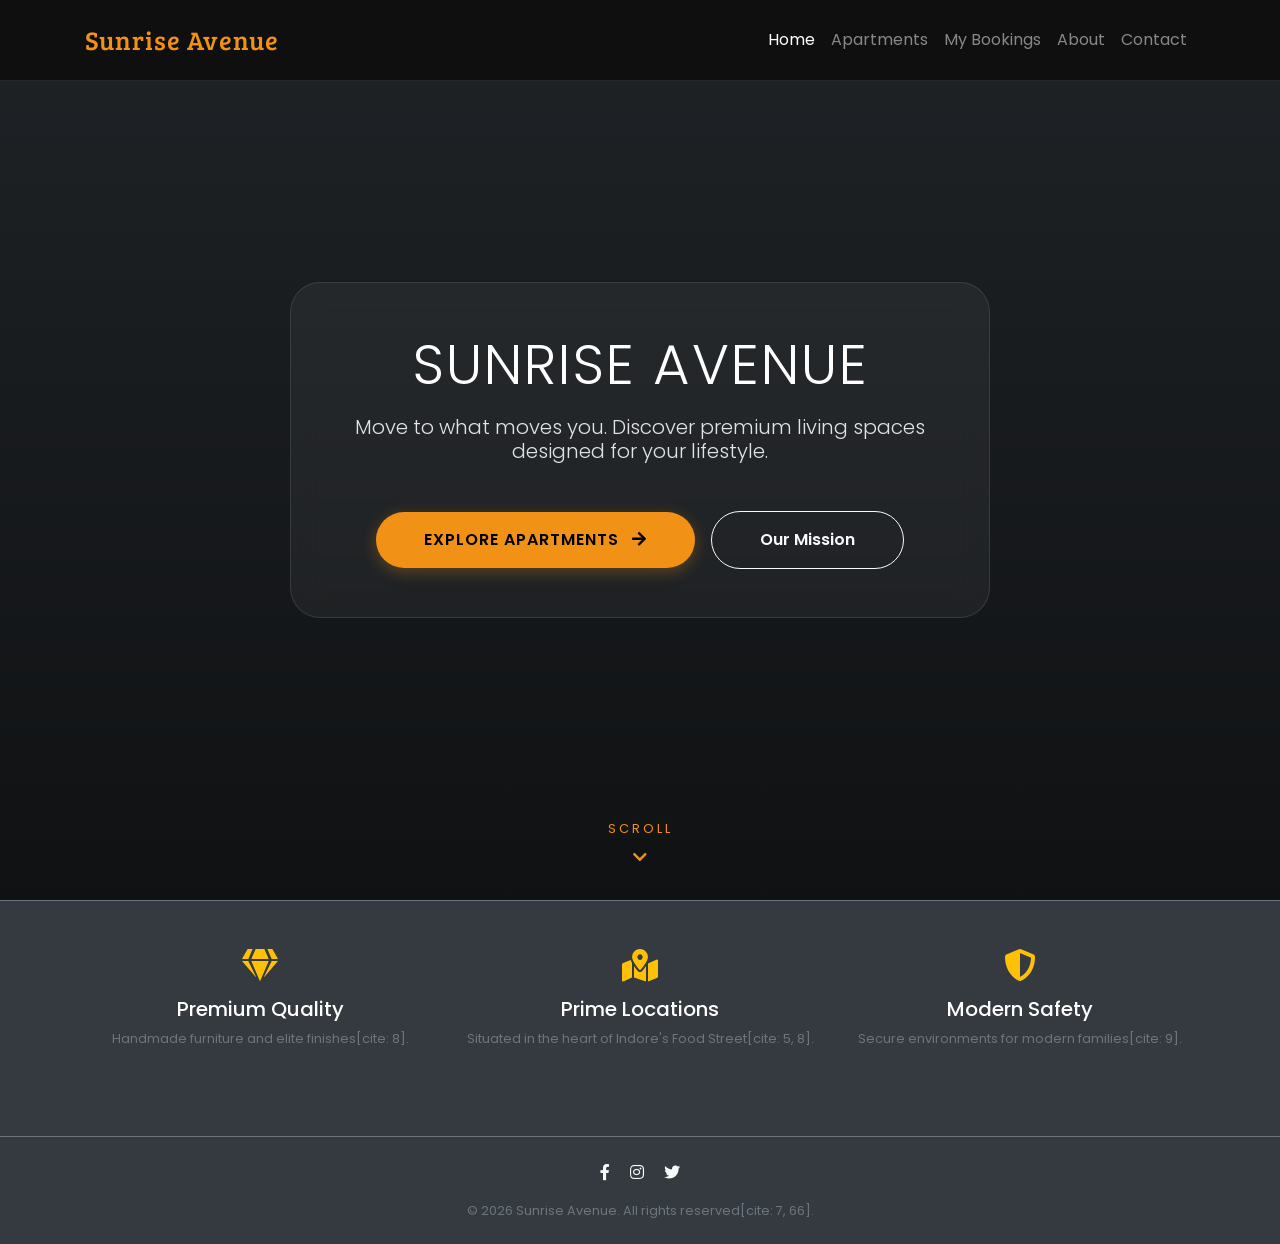
<file: index.html>
<!DOCTYPE html>
<html lang="en">
<head>
  <meta charset="UTF-8" />
  <meta name="viewport" content="width=device-width, initial-scale=1.0" />
  <title>Sunrise Avenue | Move to What Moves You</title>
  <link rel="stylesheet" href="https://stackpath.bootstrapcdn.com/bootstrap/4.5.2/css/bootstrap.min.css" />
  <link rel="stylesheet" href="https://cdnjs.cloudflare.com/ajax/libs/font-awesome/5.15.4/css/all.min.css" />
  <link rel="stylesheet" href="flat.css" />
  <style>
    /* Hero-specific UI enhancements */
    .hero-wrapper {
      position: relative;
      height: 100vh;
      width: 100%;
      overflow: hidden;
      display: flex;
      align-items: center;
      justify-content: center;
      background: linear-gradient(rgba(0, 0, 0, 0.4), rgba(0, 0, 0, 0.7)), 
                  url("https://www.sobha.com/wp-content/uploads/2022/09/swimming-pool.webp");
      background-size: cover;
      background-position: center;
    }

    .hero-content {
      background: rgba(255, 255, 255, 0.05);
      backdrop-filter: blur(15px);
      border: 1px solid rgba(255, 255, 255, 0.1);
      padding: 3rem;
      border-radius: 30px;
      text-align: center;
      max-width: 700px;
      width: 90%;
      animation: fadeInUp 1s ease-out;
    }

    @keyframes fadeInUp {
      from { opacity: 0; transform: translateY(30px); }
      to { opacity: 1; transform: translateY(0); }
    }

    .scroll-indicator {
      position: absolute;
      bottom: 30px;
      left: 50%;
      transform: translateX(-50%);
      color: #f19116;
      animation: bounce 2s infinite;
    }

    @keyframes bounce {
      0%, 20%, 50%, 80%, 100% { transform: translate(-50%, 0); }
      40% { transform: translate(-50%, -10px); }
      60% { transform: translate(-50%, -5px); }
    }
  </style>
</head>
<body class="bg-dark">
  <nav class="navbar navbar-expand-lg navbar-dark fixed-top">
    <div class="container">
      <a class="navbar-brand" href="index.html">Sunrise Avenue</a>
      <button class="navbar-toggler" type="button" data-toggle="collapse" data-target="#navbarNav">
        <span class="navbar-toggler-icon"></span>
      </button>
      <div class="collapse navbar-collapse" id="navbarNav">
        <ul class="navbar-nav ml-auto">
          <li class="nav-item"><a class="nav-link active" href="index.html">Home</a></li>
          <li class="nav-item"><a class="nav-link" href="apartments.html">Apartments</a></li>
          <li class="nav-item"><a class="nav-link" href="profile.html"> My Bookings</a></li>
          <li class="nav-item"><a class="nav-link" href="about.html">About</a></li>
          <li class="nav-item"><a class="nav-link" href="contact.html">Contact</a></li>
        </ul>
      </div>
    </div>
  </nav>

  <section class="hero-wrapper">
    <div class="hero-content shadow-2xl">
      <h1 class="heading display-4 mb-3" style="letter-spacing: 2px;">SUNRISE AVENUE</h1>
      <p class="paragraph h5 mb-5 font-weight-light text-light" style="opacity: 0.9;">
        Move to what moves you. Discover premium living spaces designed for your lifestyle.
      </p>
      <div class="d-flex flex-column flex-md-row justify-content-center align-items-center">
        <a href="apartments.html" class="button px-5 py-3 mb-3 mb-md-0 mx-md-2">
          Explore Apartments <i class="fas fa-arrow-right ml-2"></i>
        </a>
        <a href="about.html" class="btn btn-outline-light px-5 py-3 mx-md-2" style="border-radius: 50px; font-weight: 600;">
          Our Mission
        </a>
      </div>
    </div>

    <div class="scroll-indicator text-center">
      <span class="small d-block text-uppercase mb-2" style="letter-spacing: 3px;">Scroll</span>
      <i class="fas fa-chevron-down"></i>
    </div>
  </section>

  <section class="py-5 bg-dark border-top border-secondary">
    <div class="container">
      <div class="row text-center">
        <div class="col-md-4 mb-4">
          <i class="fas fa-gem fa-2x text-warning mb-3"></i>
          <h5 class="text-white">Premium Quality</h5>
          <p class="text-secondary small">Handmade furniture and elite finishes[cite: 8].</p>
        </div>
        <div class="col-md-4 mb-4">
          <i class="fas fa-map-marked-alt fa-2x text-warning mb-3"></i>
          <h5 class="text-white">Prime Locations</h5>
          <p class="text-secondary small">Situated in the heart of Indore's Food Street[cite: 5, 8].</p>
        </div>
        <div class="col-md-4 mb-4">
          <i class="fas fa-shield-alt fa-2x text-warning mb-3"></i>
          <h5 class="text-white">Modern Safety</h5>
          <p class="text-secondary small">Secure environments for modern families[cite: 9].</p>
        </div>
      </div>
    </div>
  </section>

  <footer class="footer bg-dark text-light py-4 border-top border-secondary">
    <div class="container text-center">
      <div class="row">
        <div class="col-12 mb-3">
          <a href="#" class="text-light mx-2"><i class="fab fa-facebook-f"></i></a>
          <a href="#" class="text-light mx-2"><i class="fab fa-instagram"></i></a>
          <a href="#" class="text-light mx-2"><i class="fab fa-twitter"></i></a>
        </div>
      </div>
      <p class="mb-0 text-muted small">© 2026 Sunrise Avenue. All rights reserved[cite: 7, 66].</p>
    </div>
  </footer>

  <script src="https://code.jquery.com/jquery-3.5.1.slim.min.js"></script>
  <script src="https://cdn.jsdelivr.net/npm/bootstrap@4.5.2/dist/js/bootstrap.bundle.min.js"></script>
</body>
</html>
</file>
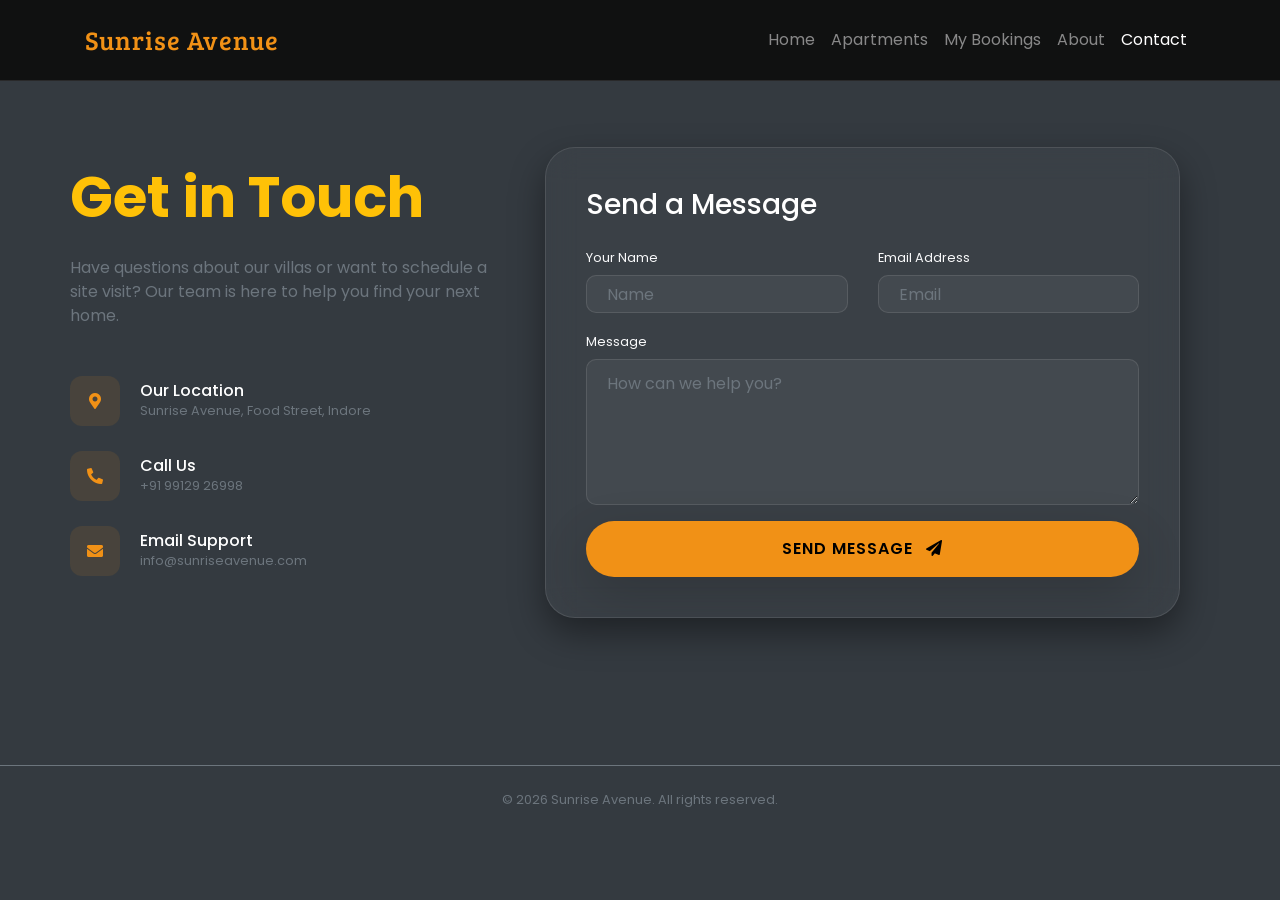
<file: contact.html>
<!DOCTYPE html>
<html lang="en">
<head>
  <meta charset="UTF-8" />
  <meta name="viewport" content="width=device-width, initial-scale=1.0" />
  <title>Contact Us - Sunrise Avenue</title>
  <link rel="stylesheet" href="https://stackpath.bootstrapcdn.com/bootstrap/4.5.2/css/bootstrap.min.css" />
  <link rel="stylesheet" href="https://cdnjs.cloudflare.com/ajax/libs/font-awesome/5.15.4/css/all.min.css" />
  <link rel="stylesheet" href="flat.css" />
  <style>
    .contact-wrapper {
      min-height: 85vh;
      display: flex;
      align-items: center;
      padding: 80px 0;
    }
    .contact-info-card {
      padding: 40px;
    }
    .contact-glass-form {
      background: rgba(255, 255, 255, 0.03);
      backdrop-filter: blur(15px);
      border: 1px solid rgba(255, 255, 255, 0.1);
      border-radius: 30px;
      padding: 40px;
      box-shadow: 0 15px 35px rgba(0,0,0,0.4);
    }
    .contact-item {
      display: flex;
      align-items: center;
      margin-bottom: 25px;
    }
    .icon-box {
      width: 50px;
      height: 50px;
      background: rgba(241, 145, 22, 0.1);
      color: #f19116;
      display: flex;
      align-items: center;
      justify-content: center;
      border-radius: 12px;
      margin-right: 20px;
    }
    .form-control-custom {
      background: rgba(255, 255, 255, 0.05);
      border: 1px solid rgba(255, 255, 255, 0.1);
      color: #fff;
      padding: 12px 20px;
      border-radius: 10px;
      transition: all 0.3s ease;
    }
    .form-control-custom:focus {
      background: rgba(255, 255, 255, 0.08);
      border-color: #f19116;
      box-shadow: none;
      color: #fff;
    }
  </style>
</head>
<body class="bg-dark">
  <nav class="navbar navbar-expand-lg navbar-dark bg-dark fixed-top">
    <div class="container">
      <a class="navbar-brand" href="index.html">Sunrise Avenue</a>
      <div class="collapse navbar-collapse">
        <ul class="navbar-nav ml-auto">
          <li class="nav-item"><a class="nav-link" href="index.html">Home</a></li>
          <li class="nav-item"><a class="nav-link" href="apartments.html">Apartments</a></li>
          <li class="nav-item"><a class="nav-link" href="profile.html"> My Bookings</a></li>
          <li class="nav-item"><a class="nav-link" href="about.html">About</a></li>
          <li class="nav-item"><a class="nav-link active" href="contact.html">Contact</a></li>
        </ul>
      </div>
    </div>
  </nav>

  <div class="container contact-wrapper">
    <div class="row w-100 align-items-center">
      
      <div class="col-lg-5 mb-5 mb-lg-0">
        <h1 class="display-4 text-warning font-weight-bold mb-4">Get in Touch</h1>
        <p class="text-secondary mb-5 leading-relaxed">
          Have questions about our villas or want to schedule a site visit? Our team is here to help you find your next home.
        </p>
        
        <div class="contact-info-card p-0">
          <div class="contact-item">
            <div class="icon-box"><i class="fas fa-map-marker-alt"></i></div>
            <div>
              <h6 class="text-white mb-0">Our Location</h6>
              <p class="text-secondary small mb-0">Sunrise Avenue, Food Street, Indore</p>
            </div>
          </div>
          
          <div class="contact-item">
            <div class="icon-box"><i class="fas fa-phone-alt"></i></div>
            <div>
              <h6 class="text-white mb-0">Call Us</h6>
              <p class="text-secondary small mb-0">+91 99129 26998</p>
            </div>
          </div>
          
          <div class="contact-item">
            <div class="icon-box"><i class="fas fa-envelope"></i></div>
            <div>
              <h6 class="text-white mb-0">Email Support</h6>
              <p class="text-secondary small mb-0">info@sunriseavenue.com</p>
            </div>
          </div>
        </div>
      </div>

      <div class="col-lg-7">
        <div class="contact-glass-form">
          <h3 class="text-white mb-4">Send a Message</h3>
          <form action="#" method="post">
            <div class="row">
              <div class="col-md-6 form-group">
                <label class="text-light small">Your Name</label>
                <input type="text" class="form-control form-control-custom" placeholder="Name" required>
              </div>
              <div class="col-md-6 form-group">
                <label class="text-light small">Email Address</label>
                <input type="email" class="form-control form-control-custom" placeholder="Email" required>
              </div>
            </div>
            <div class="form-group">
              <label class="text-light small">Message</label>
              <textarea class="form-control form-control-custom" rows="5" placeholder="How can we help you?" required></textarea>
            </div>
            <button type="submit" class="button btn-block py-3 mt-3 shadow-lg">
              Send Message <i class="fas fa-paper-plane ml-2"></i>
            </button>
          </form>
        </div>
      </div>

    </div>
  </div>

  <footer class="footer bg-dark text-light py-4 border-top border-secondary">
    <div class="container text-center">
      <p class="mb-0 text-muted small">© 2026 Sunrise Avenue. All rights reserved.</p>
    </div>
  </footer>

  <script src="https://code.jquery.com/jquery-3.5.1.slim.min.js"></script>
  <script src="https://cdn.jsdelivr.net/npm/bootstrap@4.5.2/dist/js/bootstrap.bundle.min.js"></script>
</body>
</html>
</file>
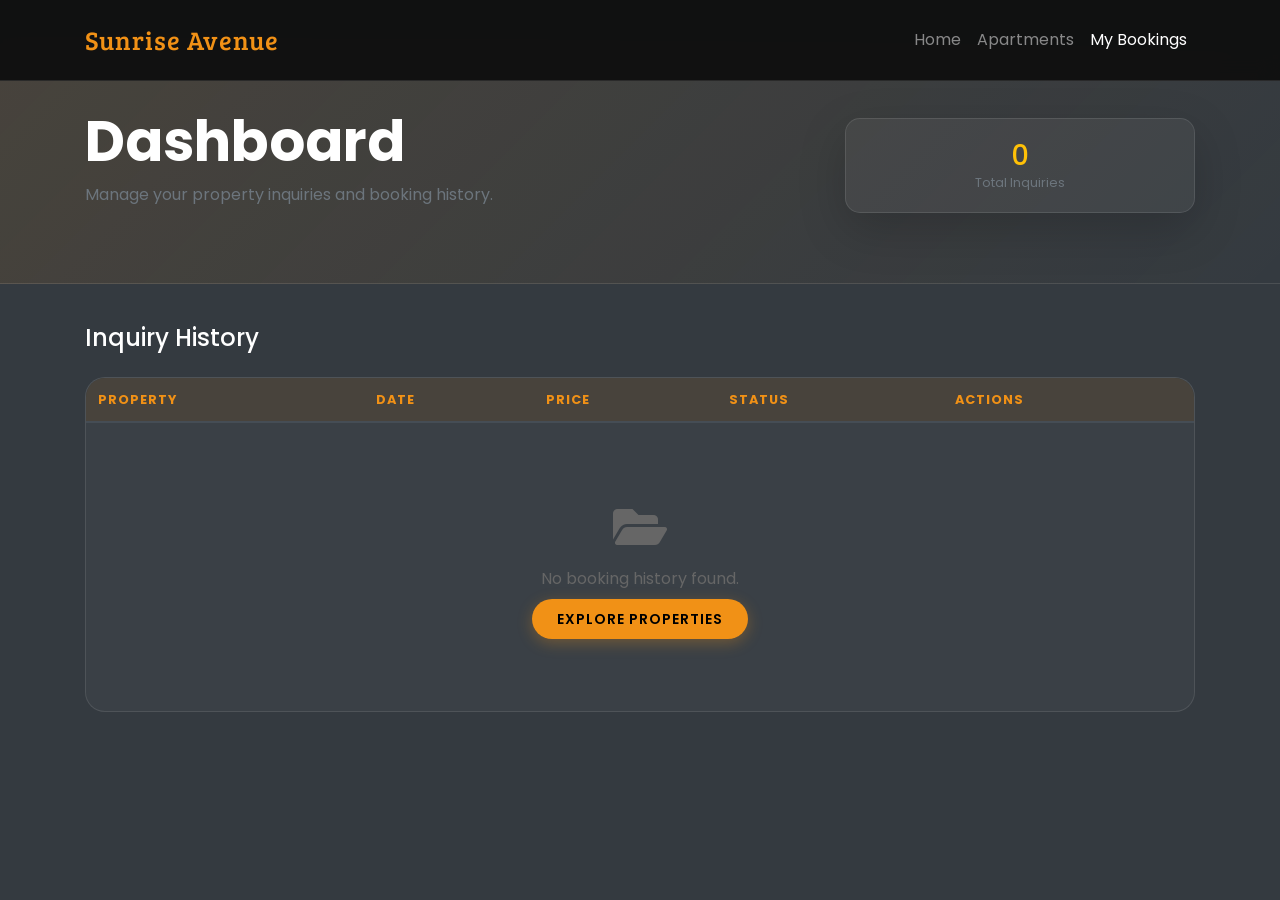
<file: profile.html>
<!DOCTYPE html>
<html lang="en">
<head>
  <meta charset="UTF-8" />
  <meta name="viewport" content="width=device-width, initial-scale=1.0" />
  <title>My Profile - Sunrise Avenue</title>
  <link rel="stylesheet" href="https://stackpath.bootstrapcdn.com/bootstrap/4.5.2/css/bootstrap.min.css" />
  <link rel="stylesheet" href="https://cdnjs.cloudflare.com/ajax/libs/font-awesome/5.15.4/css/all.min.css" />
  <link rel="stylesheet" href="flat.css" />
  <style>
    .profile-header {
      padding: 60px 0;
      background: linear-gradient(135deg, rgba(241, 145, 22, 0.1), transparent);
      border-bottom: 1px solid rgba(255, 255, 255, 0.1);
      margin-bottom: 40px;
    }
    .stat-card {
      background: rgba(255, 255, 255, 0.05);
      border: 1px solid rgba(255, 255, 255, 0.1);
      border-radius: 15px;
      padding: 20px;
      text-align: center;
    }
    .history-table {
      background: rgba(255, 255, 255, 0.03);
      border-radius: 20px;
      overflow: hidden;
      border: 1px solid rgba(255, 255, 255, 0.1);
    }
    .history-table th {
      background: rgba(241, 145, 22, 0.1);
      color: #f19116;
      border: none;
      text-transform: uppercase;
      font-size: 0.8rem;
      letter-spacing: 1px;
    }
    .history-table td {
      color: #fff;
      vertical-align: middle;
      border-top: 1px solid rgba(255, 255, 255, 0.05);
    }
    .empty-state {
      padding: 80px 0;
      text-align: center;
      color: #666;
    }
  </style>
</head>
<body class="bg-dark text-white">
  <nav class="navbar navbar-expand-lg navbar-dark bg-dark fixed-top">
    <div class="container">
      <a class="navbar-brand" href="index.html">Sunrise Avenue</a>
      <div class="collapse navbar-collapse">
        <ul class="navbar-nav ml-auto">
          <li class="nav-item"><a class="nav-link" href="index.html">Home</a></li>
          <li class="nav-item"><a class="nav-link" href="apartments.html">Apartments</a></li>
          <li class="nav-item"><a class="nav-link active" href="profile.html">My Bookings</a></li>
        </ul>
      </div>
    </div>
  </nav>

  <header class="profile-header mt-5">
    <div class="container">
      <div class="row align-items-center">
        <div class="col-md-8">
          <h1 class="display-4 font-weight-bold">Dashboard</h1>
          <p class="text-secondary">Manage your property inquiries and booking history.</p>
        </div>
        <div class="col-md-4">
          <div class="stat-card shadow-lg">
            <h3 id="totalBookings" class="text-warning mb-0">0</h3>
            <p class="small text-muted mb-0">Total Inquiries</p>
          </div>
        </div>
      </div>
    </div>
  </header>

  <div class="container mb-5">
    <h2 class="h4 mb-4">Inquiry History</h2>
    <div class="history-table shadow-2xl">
      <table class="table table-dark mb-0">
        <thead>
          <tr>
            <th>Property</th>
            <th>Date</th>
            <th>Price</th>
            <th>Status</th>
            <th>Actions</th>
          </tr>
        </thead>
        <tbody id="historyBody">
          </tbody>
      </table>
      <div id="emptyState" class="empty-state d-none">
        <i class="fas fa-folder-open fa-3x mb-3"></i>
        <p>No booking history found.</p>
        <a href="apartments.html" class="button btn-sm">Explore Properties</a>
      </div>
    </div>
  </div>

  <script src="https://code.jquery.com/jquery-3.5.1.slim.min.js"></script>
  <script>
    document.addEventListener("DOMContentLoaded", () => {
      const historyBody = document.getElementById("historyBody");
      const emptyState = document.getElementById("emptyState");
      const totalCount = document.getElementById("totalBookings");
      
      // Load from LocalStorage
      let history = JSON.parse(localStorage.getItem("bookingHistory")) || [];
      
      if (history.length === 0) {
        emptyState.classList.remove("d-none");
        return;
      }

      totalCount.textContent = history.length;

      history.forEach((item, index) => {
        const row = document.createElement("tr");
        row.innerHTML = `
          <td>
            <div class="d-flex align-items-center">
              <img src="${item.image}" width="50" height="40" class="rounded mr-3" style="object-fit: cover;">
              <span class="font-weight-bold">${item.flat}</span>
            </div>
          </td>
          <td>${item.date}</td>
          <td class="text-warning">${item.price}</td>
          <td><span class="badge badge-success px-3 py-2">Pending Contact</span></td>
          <td>
            <button onclick="deleteBooking(${index})" class="btn btn-outline-danger btn-sm">
              <i class="fas fa-trash"></i>
            </button>
          </td>
        `;
        historyBody.appendChild(row);
      });
    });

    function deleteBooking(index) {
      let history = JSON.parse(localStorage.getItem("bookingHistory")) || [];
      history.splice(index, 1);
      localStorage.setItem("bookingHistory", JSON.stringify(history));
      location.reload(); // Refresh to update view
    }
  </script>
</body>
</html>
</file>
<file: flat.css>
@import url('https://fonts.googleapis.com/css2?family=Bree+Serif&family=Poppins:wght@300;400;600&display=swap');

:root {
  --primary-color: #f19116;
  --primary-hover: #e07a12;
  --bg-dark: #0f0f0f;
  --card-bg: rgba(255, 255, 255, 0.05);
  --glass-border: rgba(255, 255, 255, 0.1);
  --text-main: #ffffff;
  --text-muted: #b0b0b0;
}

body {
  font-family: 'Poppins', sans-serif;
  background-color: var(--bg-dark);
  color: var(--text-main);
  margin: 0;
  overflow-x: hidden;
}

/* --- Refined Navbar --- */
.navbar {
  background: rgba(15, 15, 15, 0.95) !important;
  backdrop-filter: blur(10px);
  border-bottom: 1px solid var(--glass-border);
  padding: 1rem 2rem;
}

.navbar-brand {
  font-family: 'Bree Serif', serif;
  font-size: 1.6rem;
  color: var(--primary-color) !important;
  letter-spacing: 1px;
}

/* --- Hero Section Enhancement --- */
.room {
  position: relative;
  height: 100vh;
  background: linear-gradient(to bottom, rgba(0,0,0,0.3), var(--bg-dark)), 
              url("https://www.sobha.com/wp-content/uploads/2022/09/swimming-pool.webp");
  background-size: cover;
  background-position: center;
}

.hero-card {
  background: rgba(0, 0, 0, 0.4);
  backdrop-filter: blur(12px);
  border: 1px solid var(--glass-border);
  padding: 3rem;
  border-radius: 20px;
  text-align: center;
  margin-bottom: 10vh;
}

/* --- Modern Apartment Cards --- */
.apartment-card-wrapper {
  transition: all 0.4s cubic-bezier(0.175, 0.885, 0.32, 1.275);
}

.apartment-card-wrapper:hover {
  transform: translateY(-12px);
}

.card1 {
  background: var(--card-bg);
  border: 1px solid var(--glass-border);
  border-radius: 15px;
  overflow: hidden;
  height: 100%;
  padding-bottom: 20px;
}

.image-container {
  overflow: hidden;
  height: 220px;
}

.image {
  width: 100%;
  height: 100%;
  object-fit: cover;
  transition: transform 0.5s ease;
}

.apartment-card-wrapper:hover .image {
  transform: scale(1.1);
}

.paragraph1 {
  color: var(--text-muted);
  font-size: 0.95rem;
  padding: 0 15px;
}

/* --- Premium Buttons --- */
.button {
  background: var(--primary-color);
  color: #000; /* Contrast for better visibility */
  padding: 10px 25px;
  border-radius: 50px;
  font-weight: 600;
  text-transform: uppercase;
  letter-spacing: 1px;
  border: none;
  transition: all 0.3s ease;
  box-shadow: 0 4px 15px rgba(241, 145, 22, 0.3);
}

.button:hover {
  background: var(--primary-hover);
  box-shadow: 0 6px 20px rgba(241, 145, 22, 0.5);
  transform: translateY(-2px);
  text-decoration: none;
  color: #000;
}

/* --- Booking Page Specifics --- */
.booking-container {
  background: var(--card-bg);
  border-radius: 20px;
  padding: 40px;
  border: 1px solid var(--glass-border);
}

input.form-control, select.form-control {
  background: rgba(255, 255, 255, 0.05);
  border: 1px solid var(--glass-border);
  color: #fff;
}

input.form-control:focus {
  background: rgba(255, 255, 255, 0.1);
  border-color: var(--primary-color);
  box-shadow: none;
  color: #fff;
}
/* Real-time Validation Styles */
.is-invalid {
  border-color: #dc3545 !important;
  box-shadow: 0 0 0 0.2rem rgba(220, 53, 69, 0.25) !important;
}

.is-valid {
  border-color: #28a745 !important;
}

/* Spinner Animation */
@keyframes spin {
  to { transform: rotate(360deg); }
}

.fa-spinner {
  animation: spin 1s linear infinite;
}

/* Success Toast */
.booking-toast {
  position: fixed;
  top: 20px;
  right: 20px;
  background: #28a745;
  color: white;
  padding: 15px 25px;
  border-radius: 10px;
  z-index: 9999;
  display: none;
  animation: slideIn 0.5s ease-out;
}

@keyframes slideIn {
  from { transform: translateX(100%); }
  to { transform: translateX(0); }
}
</file>
